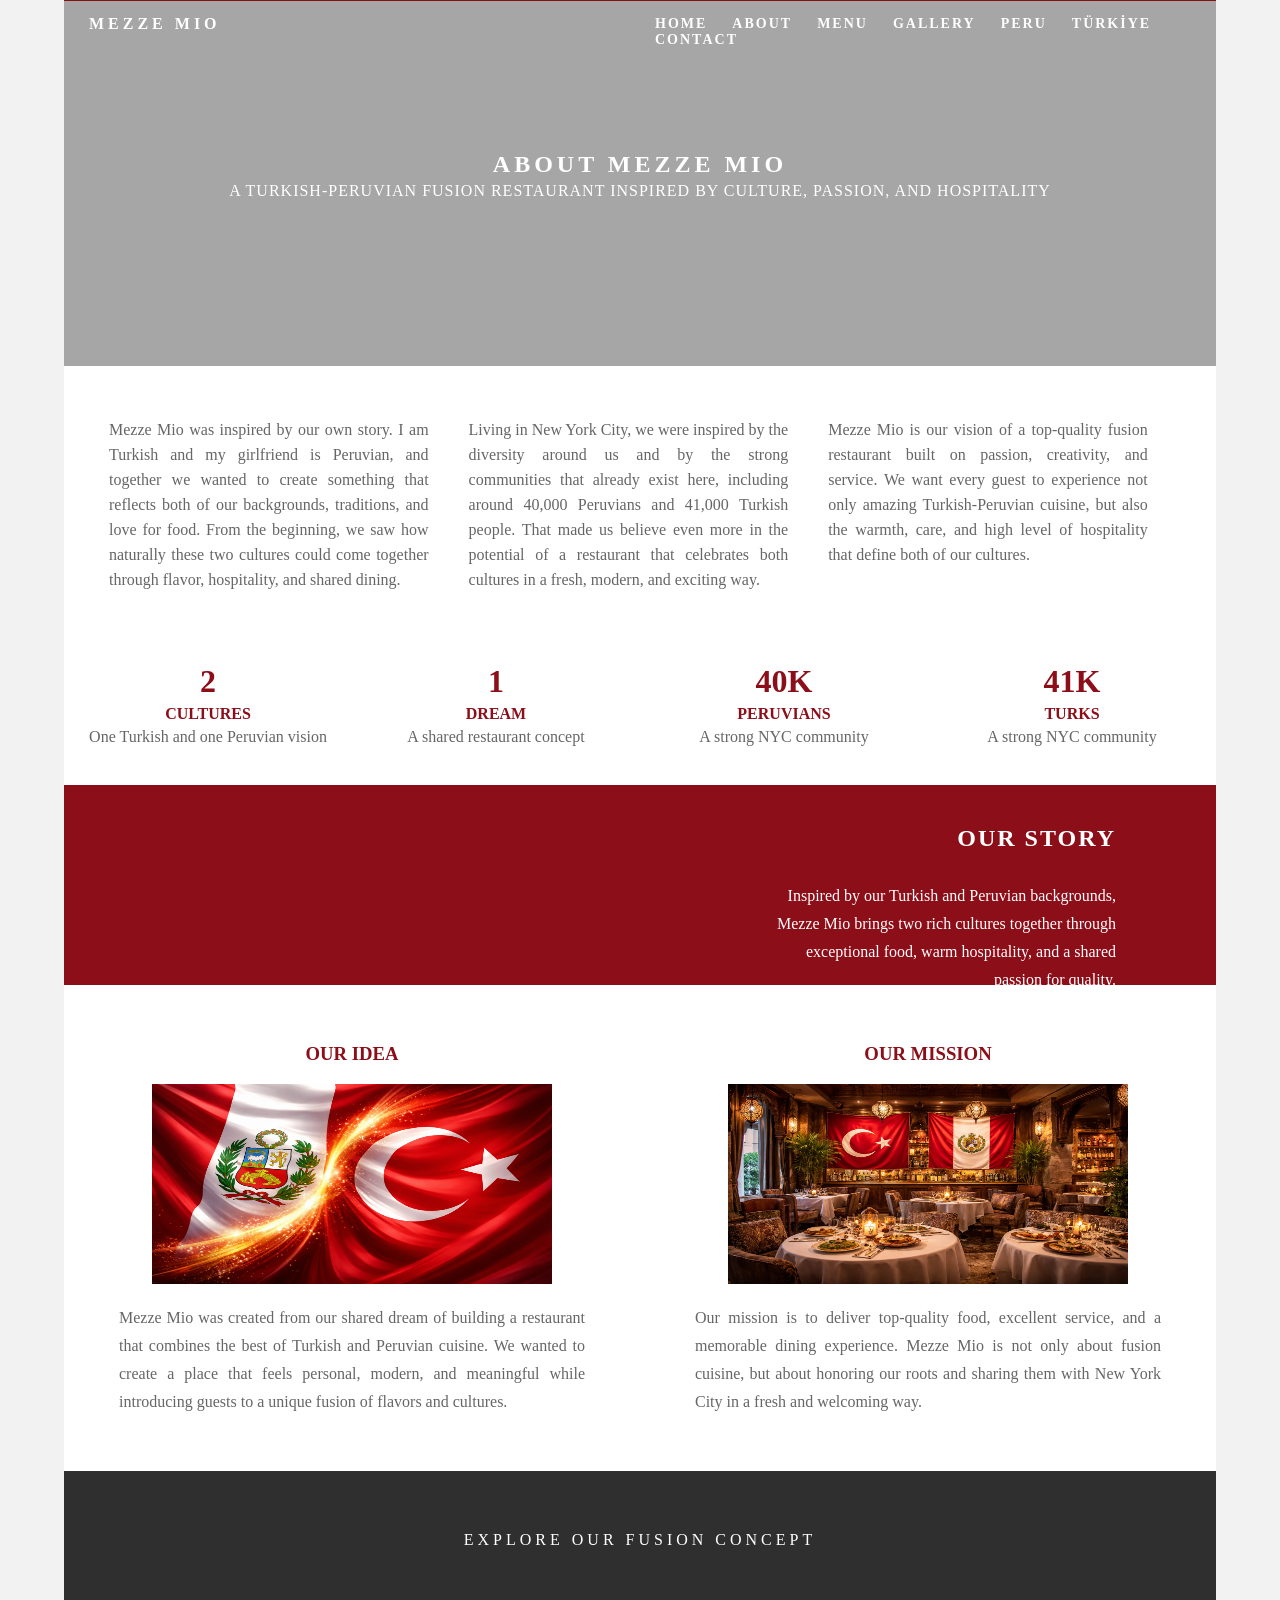
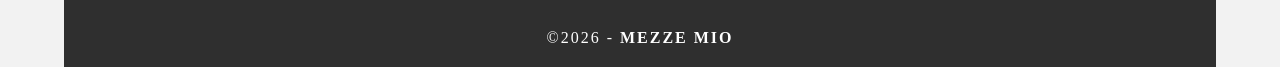
<file: about.html>
<!doctype html>
<html lang="en-US">
<head>
<meta charset="UTF-8">
<meta http-equiv="X-UA-Compatible" content="IE=edge">
<meta name="viewport" content="width=device-width, initial-scale=1">
<title>About | Mezze Mio</title>
<link href="css/singlePageTemplate.css" rel="stylesheet" type="text/css">
<!--The following script tag downloads a font from the Adobe Edge Web Fonts server for use within the web page. We recommend that you do not modify it.-->
<script>var __adobewebfontsappname__="dreamweaver"</script>
<script src="http://use.edgefonts.net/source-sans-pro:n2:default.js" type="text/javascript"></script>
<!-- HTML5 shim and Respond.js for IE8 support of HTML5 elements and media queries -->
<!-- WARNING: Respond.js doesn't work if you view the page via file:// -->
<!--[if lt IE 9]>
      <script src="https://oss.maxcdn.com/html5shiv/3.7.2/html5shiv.min.js"></script>
      <script src="https://oss.maxcdn.com/respond/1.4.2/respond.min.js"></script>
    <![endif]-->
</head>
<body>
<!-- Main Container -->
<div class="container"> 
  <!-- Navigation -->
  <header>
  <a href="index.html">
    <h4 class="logo">MEZZE MIO</h4>
  </a>
  <nav>
    <ul>
      <li><a href="index.html">HOME</a></li>
      <li><a href="about.html">ABOUT</a></li>
      <li><a href="menu.html">MENU</a></li>
      <li><a href="gallery.html">GALLERY</a></li>
      <li><a href="peru.html">PERU</a></li>
      <li><a href="turkiye.html">TÜRKİYE</a></li>
      <li><a href="contact.html">CONTACT</a></li>
    </ul>
  </nav>
</header>
  <!-- Hero Section -->
  <section class="hero" id="hero">
    <h2 class="hero_header">ABOUT <span class="light">MEZZE MIO</span></h2>
    <p class="tagline">A Turkish-Peruvian fusion restaurant inspired by culture, passion, and hospitality</p>
  </section>
  <!-- About Section -->
  <section class="about" id="about">
    <h2 class="hidden">About</h2>
    <p class="text_column">Mezze Mio was inspired by our own story. I am Turkish and my girlfriend is Peruvian, and together we wanted to create something that reflects both of our backgrounds, traditions, and love for food. From the beginning, we saw how naturally these two cultures could come together through flavor, hospitality, and shared dining. </p>
    <p class="text_column">Living in New York City, we were inspired by the diversity around us and by the strong communities that already exist here, including around 40,000 Peruvians and 41,000 Turkish people. That made us believe even more in the potential of a restaurant that celebrates both cultures in a fresh, modern, and exciting way. </p>
    <p class="text_column">Mezze Mio is our vision of a top-quality fusion restaurant built on passion, creativity, and service. We want every guest to experience not only amazing Turkish-Peruvian cuisine, but also the warmth, care, and high level of hospitality that define both of our cultures. </p>
  </section>
  <!-- Stats Gallery Section -->
  <div class="gallery">
    <div class="thumbnail">
      <h1 class="stats">2</h1>
      <h4>CULTURES</h4>
      <p>One Turkish and one Peruvian vision</p>
    </div>
    <div class="thumbnail">
      <h1 class="stats">1</h1>
      <h4>DREAM</h4>
      <p>A shared restaurant concept</p>
    </div>
    <div class="thumbnail">
      <h1 class="stats">40K</h1>
      <h4>PERUVIANS</h4>
      <p>A strong NYC community</p>
    </div>
    <div class="thumbnail">
      <h1 class="stats">41K</h1>
      <h4>TURKS</h4>
      <p>A strong NYC community</p>
    </div>
  </div>
  <!-- Parallax Section -->
  <section class="banner">
    <h2 class="parallax">OUR STORY</h2>
    <p class="parallax_description">Inspired by our Turkish and Peruvian backgrounds, Mezze Mio brings two rich cultures together through exceptional food, warm hospitality, and a shared passion for quality.</p>
  </section>
  <!-- More Info Section -->
  <footer>
    <article class="footer_column">
      <h3>OUR IDEA</h3>
      <img src="Images/flagcombo.png" alt="flag combo" width="400" height="200" class="cards"/>
      <p>Mezze Mio was created from our shared dream of building a restaurant that combines the best of Turkish and Peruvian cuisine. We wanted to create a place that feels personal, modern, and meaningful while introducing guests to a unique fusion of flavors and cultures.</p>
    </article>
    <article class="footer_column">
      <h3>OUR MISSION</h3>
      <img src="Images/restaurant_interior.png" alt="goal" width="400" height="200" class="cards"/>
      <p>Our mission is to deliver top-quality food, excellent service, and a memorable dining experience. Mezze Mio is not only about fusion cuisine, but about honoring our roots and sharing them with New York City in a fresh and welcoming way.</p>
    </article>
  </footer>
  <!-- Footer Section -->
  <section class="footer_banner" id="contact">
    <h2 class="hidden">Footer Banner Section </h2>
    <p class="hero_header">EXPLORE OUR FUSION CONCEPT</p>
  </section>
  <!-- Copyrights Section -->
  <div class="copyright">&copy;2026 - <strong>MEZZE MIO</strong></div>
</div>
<!-- Main Container Ends -->
</body>
</html>
</file>
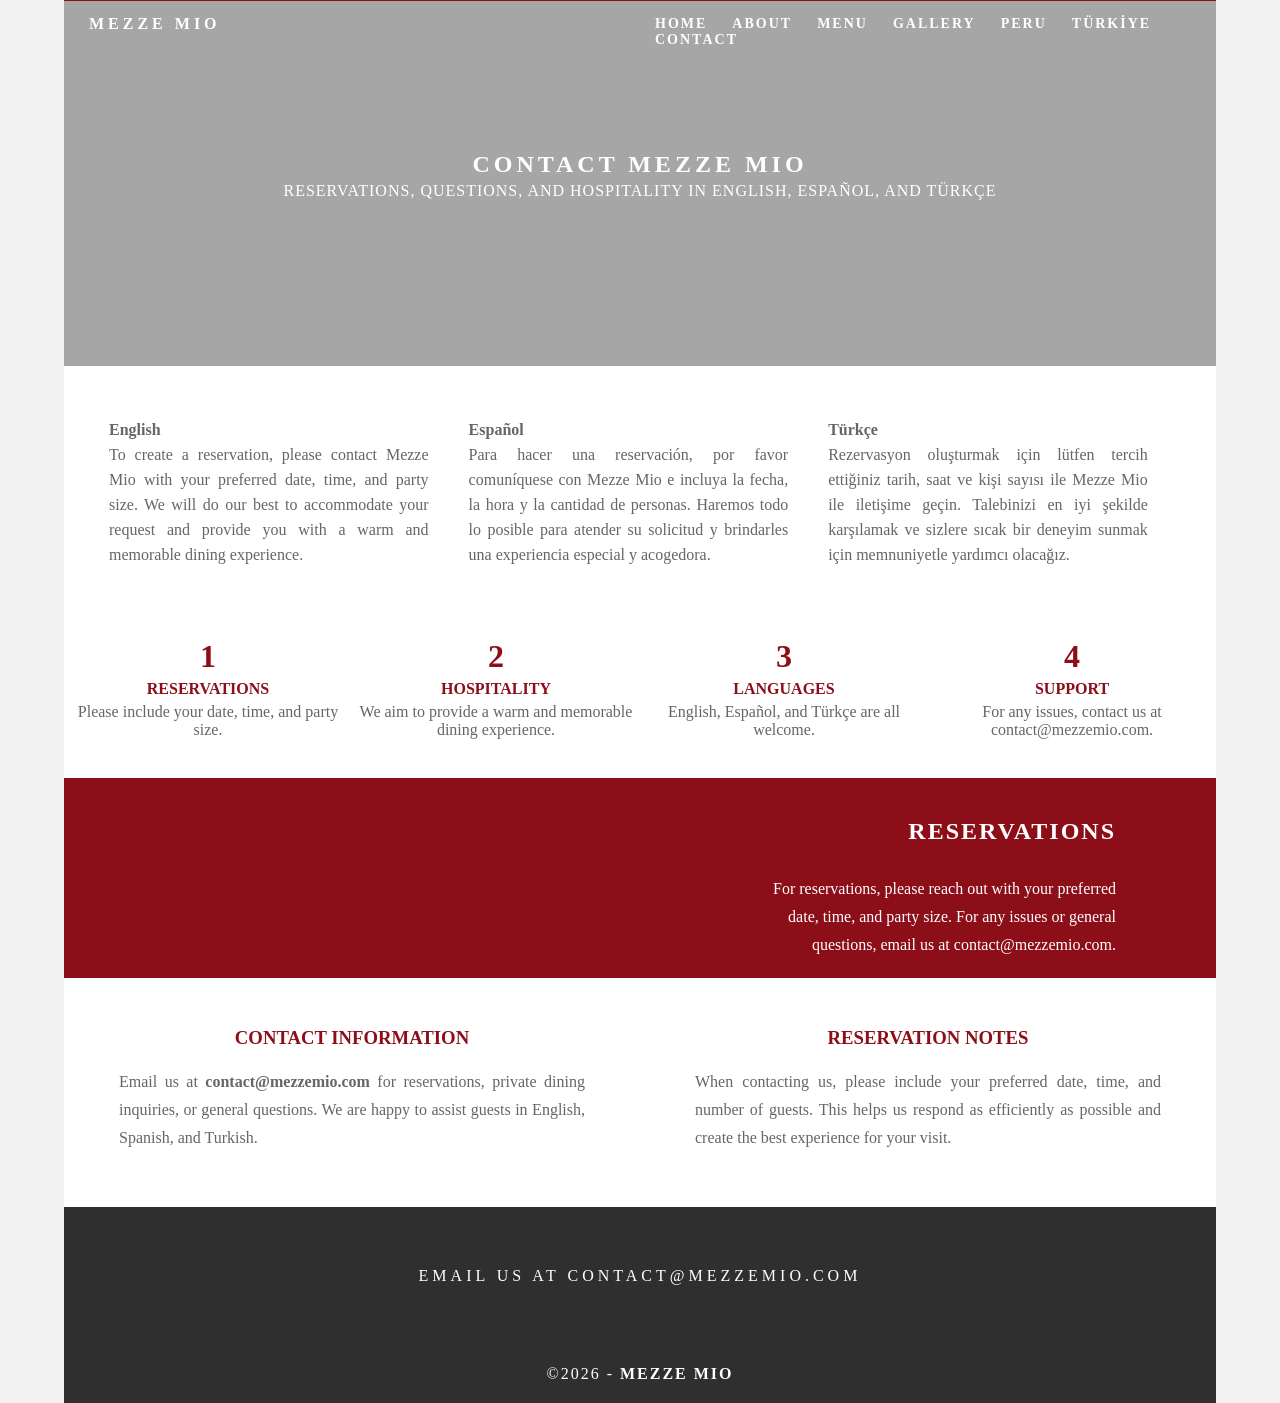
<file: contact.html>
<!doctype html>
<html lang="en-US">
<head>
<meta charset="UTF-8">
<meta http-equiv="X-UA-Compatible" content="IE=edge">
<meta name="viewport" content="width=device-width, initial-scale=1">
<title>Contact | Mezze Mio</title>
<link href="css/singlePageTemplate.css" rel="stylesheet" type="text/css">
<script>var __adobewebfontsappname__="dreamweaver"</script>
<script src="http://use.edgefonts.net/source-sans-pro:n2:default.js" type="text/javascript"></script>
<!--[if lt IE 9]>
      <script src="https://oss.maxcdn.com/html5shiv/3.7.2/html5shiv.min.js"></script>
      <script src="https://oss.maxcdn.com/respond/1.4.2/respond.min.js"></script>
    <![endif]-->
</head>
<body>

<div class="container"> 

  <!-- Navigation -->
  <header>
  <a href="index.html">
    <h4 class="logo">MEZZE MIO</h4>
  </a>
  <nav>
    <ul>
      <li><a href="index.html">HOME</a></li>
      <li><a href="about.html">ABOUT</a></li>
      <li><a href="menu.html">MENU</a></li>
      <li><a href="gallery.html">GALLERY</a></li>
      <li><a href="peru.html">PERU</a></li>
      <li><a href="turkiye.html">TÜRKİYE</a></li>
      <li><a href="contact.html">CONTACT</a></li>
    </ul>
  </nav>
</header>

  <!-- Hero Section -->
  <section class="hero" id="hero">
    <h2 class="hero_header">CONTACT <span class="light">MEZZE MIO</span></h2>
    <p class="tagline">Reservations, questions, and hospitality in English, Español, and Türkçe</p>
  </section>

  <!-- About Section -->
  <section class="about" id="about">
    <h2 class="hidden">About</h2>

    <p class="text_column"><strong>English</strong><br>
    To create a reservation, please contact Mezze Mio with your preferred date, time, and party size. We will do our best to accommodate your request and provide you with a warm and memorable dining experience.</p>

    <p class="text_column"><strong>Español</strong><br>
    Para hacer una reservación, por favor comuníquese con Mezze Mio e incluya la fecha, la hora y la cantidad de personas. Haremos todo lo posible para atender su solicitud y brindarles una experiencia especial y acogedora.</p>

    <p class="text_column"><strong>Türkçe</strong><br>
    Rezervasyon oluşturmak için lütfen tercih ettiğiniz tarih, saat ve kişi sayısı ile Mezze Mio ile iletişime geçin. Talebinizi en iyi şekilde karşılamak ve sizlere sıcak bir deneyim sunmak için memnuniyetle yardımcı olacağız.</p>

  </section>

  <!-- Stats Gallery Section -->
  <div class="gallery">
    <div class="thumbnail">
      <h1 class="stats">1</h1>
      <h4>RESERVATIONS</h4>
      <p>Please include your date, time, and party size.</p>
    </div>

    <div class="thumbnail">
      <h1 class="stats">2</h1>
      <h4>HOSPITALITY</h4>
      <p>We aim to provide a warm and memorable dining experience.</p>
    </div>

    <div class="thumbnail">
      <h1 class="stats">3</h1>
      <h4>LANGUAGES</h4>
      <p>English, Español, and Türkçe are all welcome.</p>
    </div>

    <div class="thumbnail">
      <h1 class="stats">4</h1>
      <h4>SUPPORT</h4>
      <p>For any issues, contact us at contact@mezzemio.com.</p>
    </div>
  </div>

  <!-- Parallax Section -->
  <section class="banner">
    <h2 class="parallax">RESERVATIONS</h2>
    <p class="parallax_description">For reservations, please reach out with your preferred date, time, and party size. For any issues or general questions, email us at contact@mezzemio.com.</p>
  </section>

  <!-- More Info Section -->
  <footer>
    <article class="footer_column">
      <h3>CONTACT INFORMATION</h3>
      <p>Email us at <strong>contact@mezzemio.com</strong> for reservations, private dining inquiries, or general questions. We are happy to assist guests in English, Spanish, and Turkish.</p>
    </article>

    <article class="footer_column">
      <h3>RESERVATION NOTES</h3>
      <p>When contacting us, please include your preferred date, time, and number of guests. This helps us respond as efficiently as possible and create the best experience for your visit.</p>
    </article>
  </footer>

  <!-- Footer Section -->
  <section class="footer_banner" id="contact">
    <h2 class="hidden">Footer Banner Section </h2>
    <p class="hero_header">EMAIL US AT CONTACT@MEZZEMIO.COM</p>
  </section>

  <!-- Copyrights Section -->
  <div class="copyright">&copy;2026 - <strong>MEZZE MIO</strong></div>

</div>

</body>
</html>
</file>
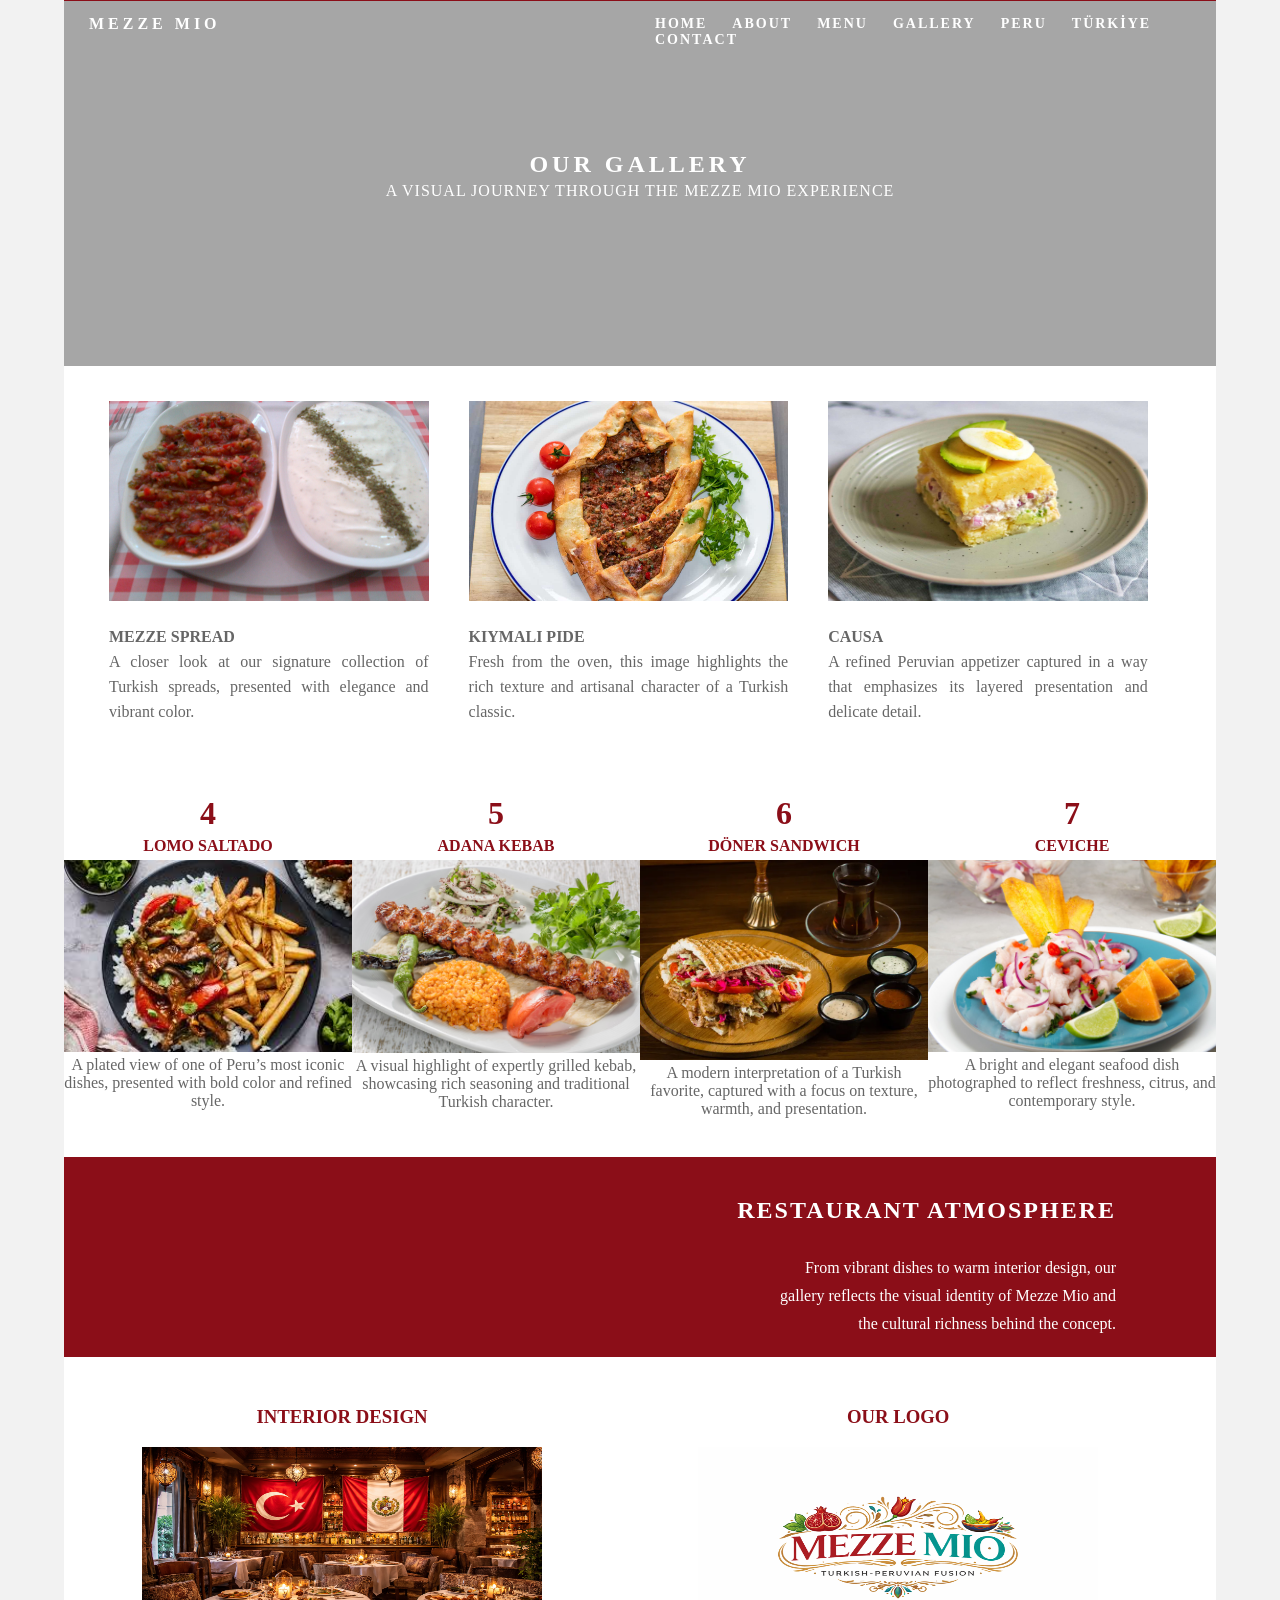
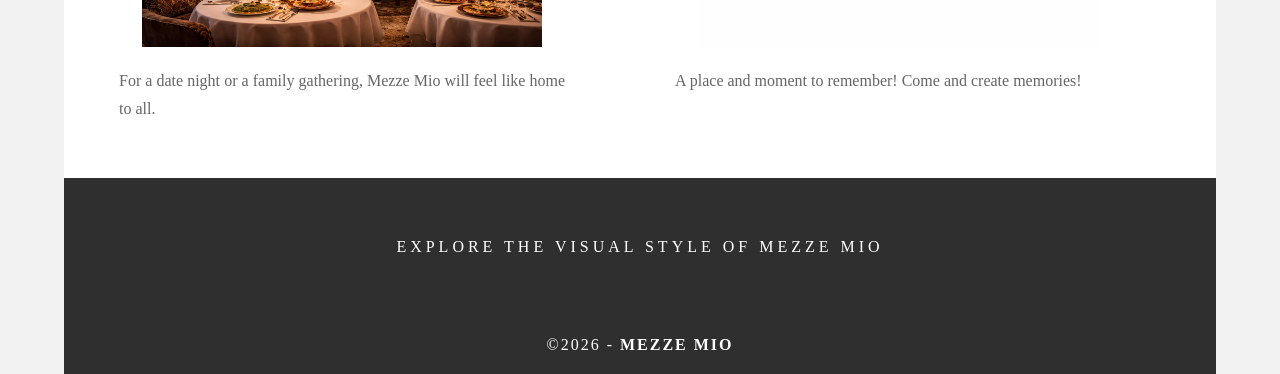
<file: Gallery.html>
<!doctype html>
<html lang="en-US">
<head>
<meta charset="UTF-8">
<meta http-equiv="X-UA-Compatible" content="IE=edge">
<meta name="viewport" content="width=device-width, initial-scale=1">
<title>Gallery | Mezze Mio</title>
<link href="css/singlePageTemplate.css" rel="stylesheet" type="text/css">
<script>var __adobewebfontsappname__="dreamweaver"</script>
<script src="http://use.edgefonts.net/source-sans-pro:n2:default.js" type="text/javascript"></script>
<!--[if lt IE 9]>
      <script src="https://oss.maxcdn.com/html5shiv/3.7.2/html5shiv.min.js"></script>
      <script src="https://oss.maxcdn.com/respond/1.4.2/respond.min.js"></script>
    <![endif]-->
</head>
<body>
<div class="container"> 
  <header>
  <a href="index.html">
    <h4 class="logo">MEZZE MIO</h4>
  </a>
  <nav>
    <ul>
      <li><a href="index.html">HOME</a></li>
      <li><a href="about.html">ABOUT</a></li>
      <li><a href="menu.html">MENU</a></li>
      <li><a href="gallery.html">GALLERY</a></li>
      <li><a href="peru.html">PERU</a></li>
      <li><a href="turkiye.html">TÜRKİYE</a></li>
      <li><a href="contact.html">CONTACT</a></li>
    </ul>
  </nav>
</header>

  <section class="hero" id="hero">
    <h2 class="hero_header">OUR <span class="light">GALLERY</span></h2>
    <p class="tagline">A visual journey through the Mezze Mio experience</p>
  </section>

  <section class="about" id="about">
  <h2 class="hidden">About</h2>

  <div class="text_column">
    <img src="Images/Ezme_and_Haydari.jpg" alt="Mezze Spread" width="400" height="200" class="cards"/>
    <p><strong>MEZZE SPREAD</strong><br>A closer look at our signature collection of Turkish spreads, presented with elegance and vibrant color.</p>
  </div>

  <div class="text_column">
    <img src="Images/kiymalipide.jpg" alt="Kiymali Pide" width="400" height="200" class="cards"/>
    <p><strong>KIYMALI PIDE</strong><br>Fresh from the oven, this image highlights the rich texture and artisanal character of a Turkish classic.</p>
  </div>

  <div class="text_column">
    <img src="Images/causa.jpg" alt="Causa" width="400" height="200" class="cards"/>
    <p><strong>CAUSA</strong><br>A refined Peruvian appetizer captured in a way that emphasizes its layered presentation and delicate detail.</p>
  </div>
</section>

  <div class="gallery">
    <div class="thumbnail">
      <h1 class="stats">4</h1>
      <h4>LOMO SALTADO</h4>
		<img src="Images/lomo.jpg" alt="" width="400" height="200" class="cards"/>
      <p>A plated view of one of Peru’s most iconic dishes, presented with bold color and refined style.</p>
    </div>
    <div class="thumbnail">
      <h1 class="stats">5</h1>
      <h4>ADANA KEBAB</h4>
		<img src="Images/adana.jpg" alt="lomo" width="400" height="200" class="cards"/>
      <p>A visual highlight of expertly grilled kebab, showcasing rich seasoning and traditional Turkish character.</p>
    </div>
    <div class="thumbnail">
      <h1 class="stats">6</h1>
      <h4>DÖNER SANDWICH</h4>
		<img src="Images/doner.jpg" alt="doner" width="400" height="200" class="cards"/>
      <p>A modern interpretation of a Turkish favorite, captured with a focus on texture, warmth, and presentation.</p>
    </div>
    <div class="thumbnail">
      <h1 class="stats">7</h1>
      <h4>CEVICHE</h4>
		<img src="Images/ceviche.jpg" alt="ceviche" width="400" height="200" class="cards"/>
      <p>A bright and elegant seafood dish photographed to reflect freshness, citrus, and contemporary style.</p>
    </div>
  </div>

  <section class="banner">
    <h2 class="parallax">RESTAURANT ATMOSPHERE</h2>
    <p class="parallax_description">From vibrant dishes to warm interior design, our gallery reflects the visual identity of Mezze Mio and the cultural richness behind the concept.</p>
  </section>

  <footer>
    <article class="footer_column">
      <h3>INTERIOR DESIGN</h3>
      <img src="Images/restaurant_interior.png" alt="interior" width="400" height="200" class="cards"/>
      <p>For a date night or a family gathering, Mezze Mio will feel like home to all.</p>
    </article>
    <article class="footer_column">
      <h3>OUR LOGO</h3>
      <img src="Images/logo.png" alt="logo" width="400" height="200" class="cards"/>
      <p>A place and moment to remember! Come and create memories!</p>
    </article>
  </footer>

  <section class="footer_banner" id="contact">
    <h2 class="hidden">Footer Banner Section </h2>
    <p class="hero_header">EXPLORE THE VISUAL STYLE OF MEZZE MIO</p>
  </section>

  <div class="copyright">&copy;2026 - <strong>MEZZE MIO</strong></div>
</div>
</body>
</html>
</file>
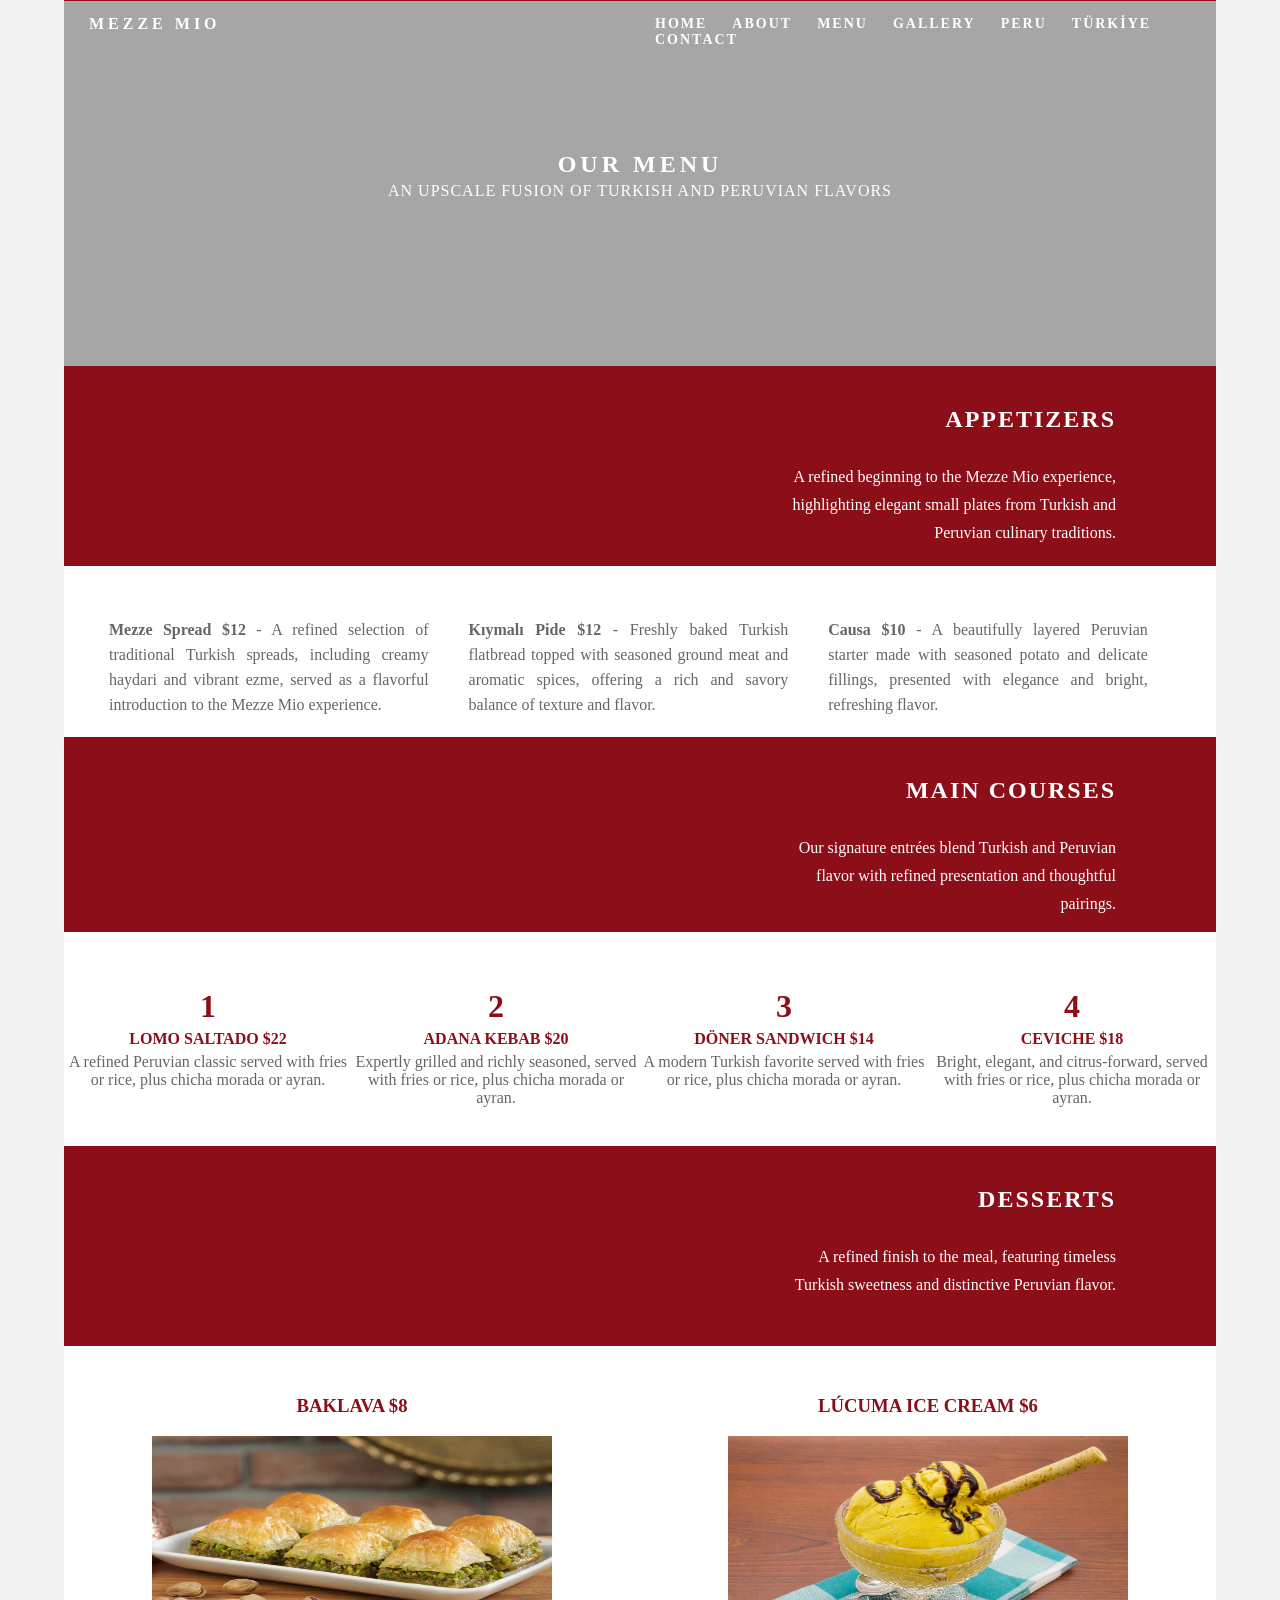
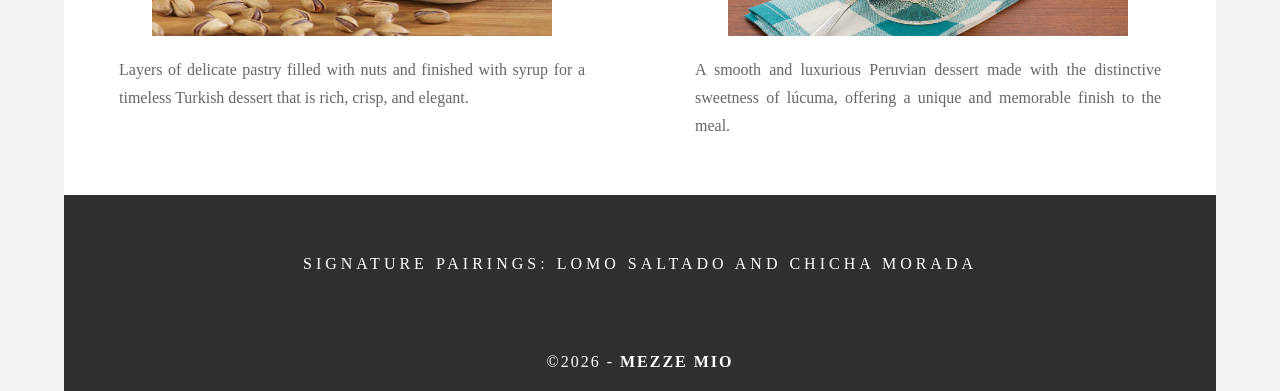
<file: menu.html>
<!doctype html>
<html lang="en-US">
<head>
<meta charset="UTF-8">
<meta http-equiv="X-UA-Compatible" content="IE=edge">
<meta name="viewport" content="width=device-width, initial-scale=1">
<title>MENU | MEZZE MIO</title>
<link href="css/singlePageTemplate.css" rel="stylesheet" type="text/css">
<!--The following script tag downloads a font from the Adobe Edge Web Fonts server for use within the web page. We recommend that you do not modify it.-->
<script>var __adobewebfontsappname__="dreamweaver"</script>
<script src="http://use.edgefonts.net/source-sans-pro:n2:default.js" type="text/javascript"></script>
<!-- HTML5 shim and Respond.js for IE8 support of HTML5 elements and media queries -->
<!-- WARNING: Respond.js doesn't work if you view the page via file:// -->
<!--[if lt IE 9]>
      <script src="https://oss.maxcdn.com/html5shiv/3.7.2/html5shiv.min.js"></script>
      <script src="https://oss.maxcdn.com/respond/1.4.2/respond.min.js"></script>
    <![endif]-->
</head>
<body>
<!-- Main Container -->
<div class="container"> 
  <!-- Navigation -->
  <header>
  <a href="index.html">
    <h4 class="logo">MEZZE MIO</h4>
  </a>
  <nav>
    <ul>
      <li><a href="index.html">HOME</a></li>
      <li><a href="about.html">ABOUT</a></li>
      <li><a href="menu.html">MENU</a></li>
      <li><a href="gallery.html">GALLERY</a></li>
      <li><a href="peru.html">PERU</a></li>
      <li><a href="turkiye.html">TÜRKİYE</a></li>
      <li><a href="contact.html">CONTACT</a></li>
    </ul>
  </nav>
</header>

  <!-- Hero Section -->
  <section class="hero" id="hero">
    <h2 class="hero_header">OUR <span class="light">MENU</span></h2>
    <p class="tagline">An upscale fusion of Turkish and Peruvian flavors</p>
  </section>

  <!-- Appetizers Banner -->
  <section class="banner">
    <h2 class="parallax">APPETIZERS</h2>
    <p class="parallax_description">A refined beginning to the Mezze Mio experience, highlighting elegant small plates from Turkish and Peruvian culinary traditions.</p>
  </section>

  <!-- Appetizers Section -->
  <section class="about" id="about">
    <h2 class="hidden">About</h2>
    <p class="text_column"><strong>Mezze Spread $12</strong> - A refined selection of traditional Turkish spreads, including creamy haydari and vibrant ezme, served as a flavorful introduction to the Mezze Mio experience.</p>

<p class="text_column"><strong>Kıymalı Pide $12</strong> - Freshly baked Turkish flatbread topped with seasoned ground meat and aromatic spices, offering a rich and savory balance of texture and flavor.</p>

<p class="text_column"><strong>Causa $10</strong> - A beautifully layered Peruvian starter made with seasoned potato and delicate fillings, presented with elegance and bright, refreshing flavor.</p>
  </section>

  <!-- Main Courses Banner -->
  <section class="banner">
    <h2 class="parallax">MAIN COURSES</h2>
    <p class="parallax_description">Our signature entrées blend Turkish and Peruvian flavor with refined presentation and thoughtful pairings.</p>
  </section>

  <!-- Main Courses Section -->
  <div class="gallery">
    <div class="thumbnail">
      <h1 class="stats">1</h1>
      <h4>LOMO SALTADO $22</h4>
      <p>A refined Peruvian classic served with fries or rice, plus chicha morada or ayran.</p>
    </div>
    <div class="thumbnail">
      <h1 class="stats">2</h1>
      <h4>ADANA KEBAB $20</h4>
      <p>Expertly grilled and richly seasoned, served with fries or rice, plus chicha morada or ayran.</p>
    </div>
    <div class="thumbnail">
      <h1 class="stats">3</h1>
      <h4>DÖNER SANDWICH $14</h4>
      <p>A modern Turkish favorite served with fries or rice, plus chicha morada or ayran.</p>
    </div>
    <div class="thumbnail">
      <h1 class="stats">4</h1>
      <h4>CEVICHE $18</h4>
      <p>Bright, elegant, and citrus-forward, served with fries or rice, plus chicha morada or ayran.</p>
    </div>
  </div>

  <!-- Desserts Banner -->
  <section class="banner">
    <h2 class="parallax">DESSERTS</h2>
    <p class="parallax_description">A refined finish to the meal, featuring timeless Turkish sweetness and distinctive Peruvian flavor.</p>
  </section>

  <!-- Desserts Section -->
  <footer>
    <article class="footer_column">
      <h3>BAKLAVA $8</h3>
      <img src="Images/Baklava.png" alt="baklava" width="400" height="200" class="cards"/>
      <p>Layers of delicate pastry filled with nuts and finished with syrup for a timeless Turkish dessert that is rich, crisp, and elegant.</p>
    </article>
    <article class="footer_column">
      <h3>LÚCUMA ICE CREAM $6</h3>
      <img src="Images/lucuma.jpg" alt="lucuma" width="400" height="200" class="cards"/>
      <p>A smooth and luxurious Peruvian dessert made with the distinctive sweetness of lúcuma, offering a unique and memorable finish to the meal.</p>
    </article>
  </footer>

  <!-- Footer Section -->
  <section class="footer_banner" id="contact">
    <h2 class="hidden">Footer Banner Section</h2>
    <p class="hero_header">SIGNATURE PAIRINGS: LOMO SALTADO AND CHICHA MORADA</p>
  </section>

  <!-- Copyrights Section -->
  <div class="copyright">&copy;2026 - <strong>MEZZE MIO</strong></div>
</div>
<!-- Main Container Ends -->
</body>
</html>
</file>
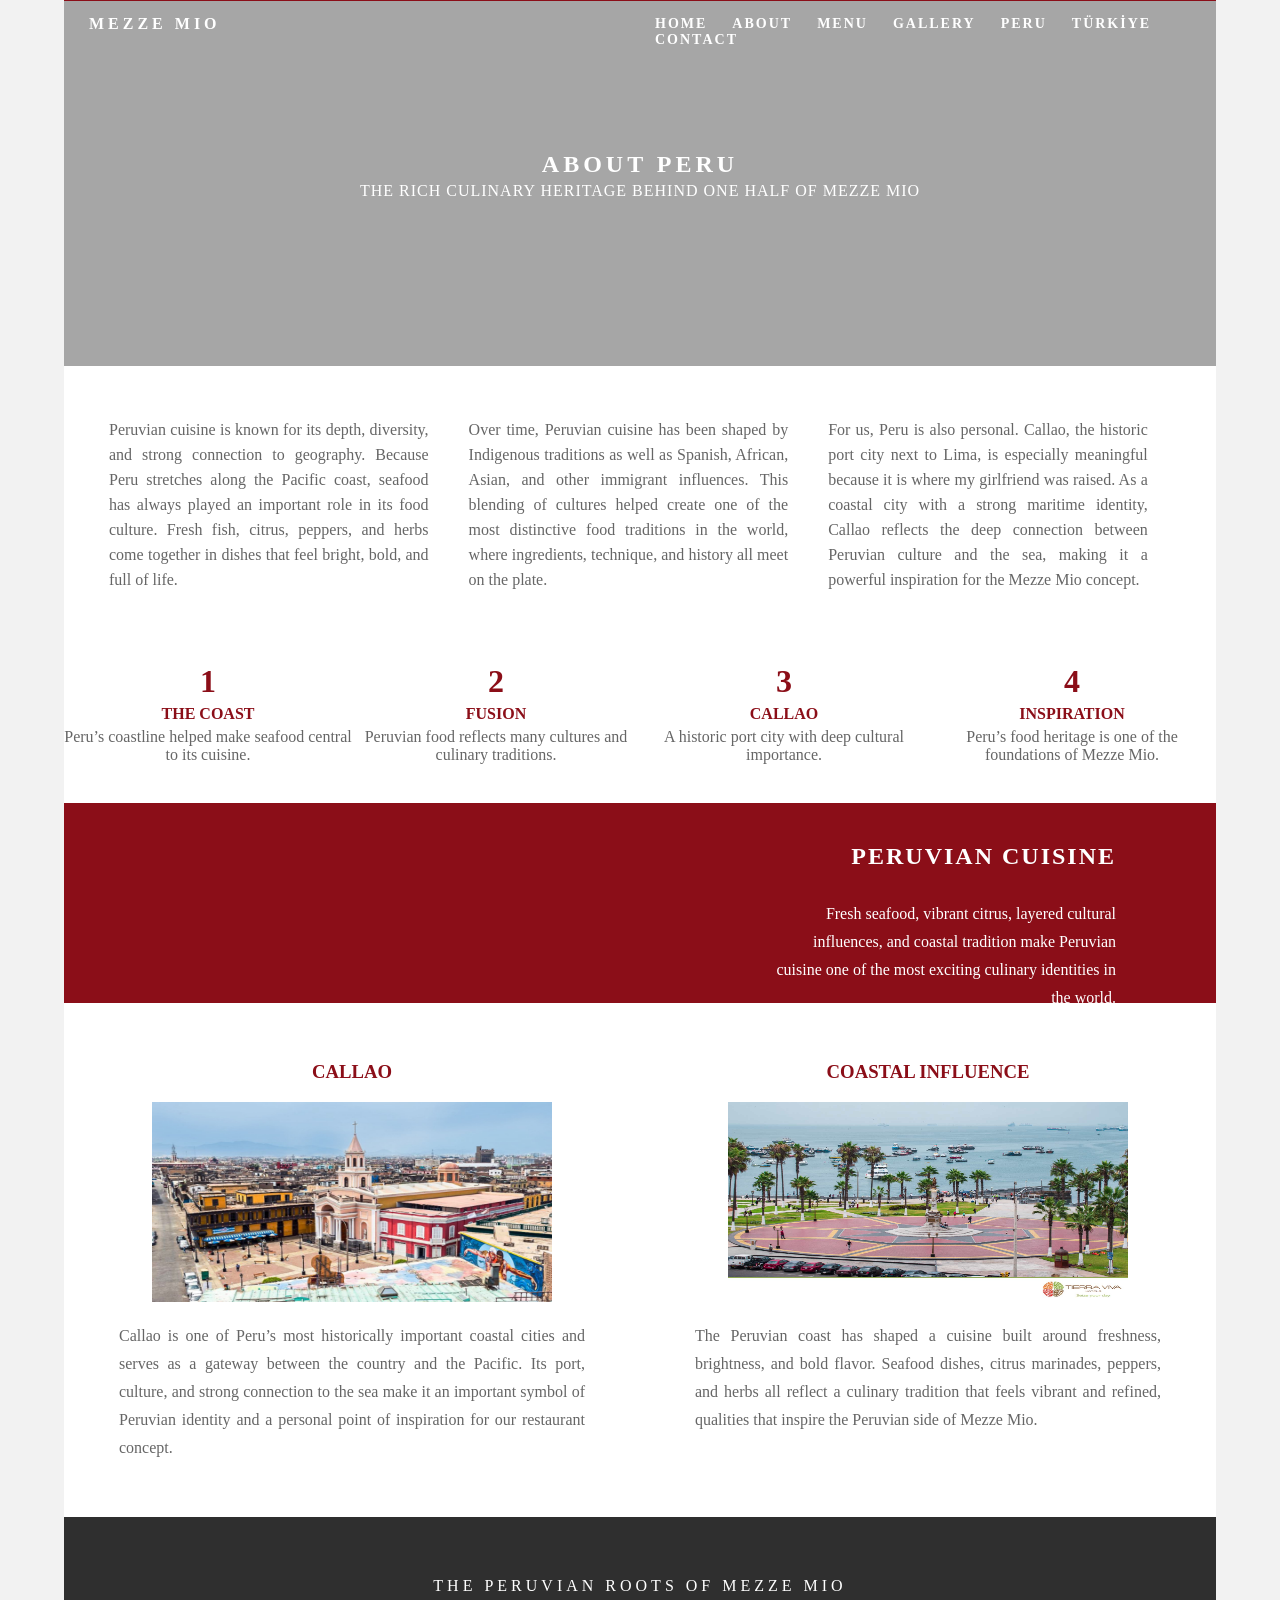
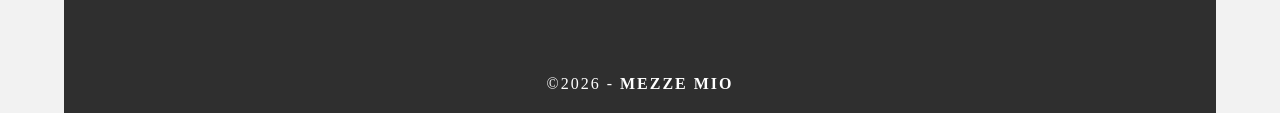
<file: Peru.html>
<!doctype html>
<html lang="en-US">
<head>
<meta charset="UTF-8">
<meta http-equiv="X-UA-Compatible" content="IE=edge">
<meta name="viewport" content="width=device-width, initial-scale=1">
<title>Peru | Mezze Mio</title>
<link href="css/singlePageTemplate.css" rel="stylesheet" type="text/css">
<!--The following script tag downloads a font from the Adobe Edge Web Fonts server for use within the web page. We recommend that you do not modify it.-->
<script>var __adobewebfontsappname__="dreamweaver"</script>
<script src="http://use.edgefonts.net/source-sans-pro:n2:default.js" type="text/javascript"></script>
<!-- HTML5 shim and Respond.js for IE8 support of HTML5 elements and media queries -->
<!-- WARNING: Respond.js doesn't work if you view the page via file:// -->
<!--[if lt IE 9]>
      <script src="https://oss.maxcdn.com/html5shiv/3.7.2/html5shiv.min.js"></script>
      <script src="https://oss.maxcdn.com/respond/1.4.2/respond.min.js"></script>
    <![endif]-->
</head>
<body>
<!-- Main Container -->
<div class="container"> 
  <!-- Navigation -->
  <header>
  <a href="index.html">
    <h4 class="logo">MEZZE MIO</h4>
  </a>
  <nav>
    <ul>
      <li><a href="index.html">HOME</a></li>
      <li><a href="about.html">ABOUT</a></li>
      <li><a href="menu.html">MENU</a></li>
      <li><a href="gallery.html">GALLERY</a></li>
      <li><a href="peru.html">PERU</a></li>
      <li><a href="turkiye.html">TÜRKİYE</a></li>
      <li><a href="contact.html">CONTACT</a></li>
    </ul>
  </nav>
</header>
  <!-- Hero Section -->
  <section class="hero" id="hero">
    <h2 class="hero_header">ABOUT <span class="light">PERU</span></h2>
    <p class="tagline">The rich culinary heritage behind one half of Mezze Mio</p>
  </section>
  <!-- About Section -->
  <section class="about" id="about">
    <h2 class="hidden">About</h2>
    <p class="text_column">Peruvian cuisine is known for its depth, diversity, and strong connection to geography. Because Peru stretches along the Pacific coast, seafood has always played an important role in its food culture. Fresh fish, citrus, peppers, and herbs come together in dishes that feel bright, bold, and full of life.</p>
    <p class="text_column">Over time, Peruvian cuisine has been shaped by Indigenous traditions as well as Spanish, African, Asian, and other immigrant influences. This blending of cultures helped create one of the most distinctive food traditions in the world, where ingredients, technique, and history all meet on the plate.</p>
    <p class="text_column">For us, Peru is also personal. Callao, the historic port city next to Lima, is especially meaningful because it is where my girlfriend was raised. As a coastal city with a strong maritime identity, Callao reflects the deep connection between Peruvian culture and the sea, making it a powerful inspiration for the Mezze Mio concept.</p>
  </section>
  <!-- Stats Gallery Section -->
  <div class="gallery">
    <div class="thumbnail">
      <h1 class="stats">1</h1>
      <h4>THE COAST</h4>
      <p>Peru’s coastline helped make seafood central to its cuisine.</p>
    </div>
    <div class="thumbnail">
      <h1 class="stats">2</h1>
      <h4>FUSION</h4>
      <p>Peruvian food reflects many cultures and culinary traditions.</p>
    </div>
    <div class="thumbnail">
      <h1 class="stats">3</h1>
      <h4>CALLAO</h4>
      <p>A historic port city with deep cultural importance.</p>
    </div>
    <div class="thumbnail">
      <h1 class="stats">4</h1>
      <h4>INSPIRATION</h4>
      <p>Peru’s food heritage is one of the foundations of Mezze Mio.</p>
    </div>
  </div>
  <!-- Parallax Section -->
  <section class="banner">
    <h2 class="parallax">PERUVIAN CUISINE</h2>
    <p class="parallax_description">Fresh seafood, vibrant citrus, layered cultural influences, and coastal tradition make Peruvian cuisine one of the most exciting culinary identities in the world.</p>
  </section>
  <!-- More Info Section -->
  <footer>
    <article class="footer_column">
      <h3>CALLAO</h3>
      <img src="Images/callao.png" alt="Callao" width="400" height="200" class="cards"/>
      <p>Callao is one of Peru’s most historically important coastal cities and serves as a gateway between the country and the Pacific. Its port, culture, and strong connection to the sea make it an important symbol of Peruvian identity and a personal point of inspiration for our restaurant concept.</p>
    </article>
    <article class="footer_column">
      <h3>COASTAL INFLUENCE</h3>
      <img src="Images/coast.png" alt="Peruvian coast" width="400" height="200" class="cards"/>
      <p>The Peruvian coast has shaped a cuisine built around freshness, brightness, and bold flavor. Seafood dishes, citrus marinades, peppers, and herbs all reflect a culinary tradition that feels vibrant and refined, qualities that inspire the Peruvian side of Mezze Mio.</p>
    </article>
  </footer>
  <!-- Footer Section -->
  <section class="footer_banner" id="contact">
    <h2 class="hidden">Footer Banner Section </h2>
    <p class="hero_header">THE PERUVIAN ROOTS OF MEZZE MIO</p>
  </section>
  <!-- Copyrights Section -->
  <div class="copyright">&copy;2026 - <strong>MEZZE MIO</strong></div>
</div>
<!-- Main Container Ends -->
</body>
</html>
</file>
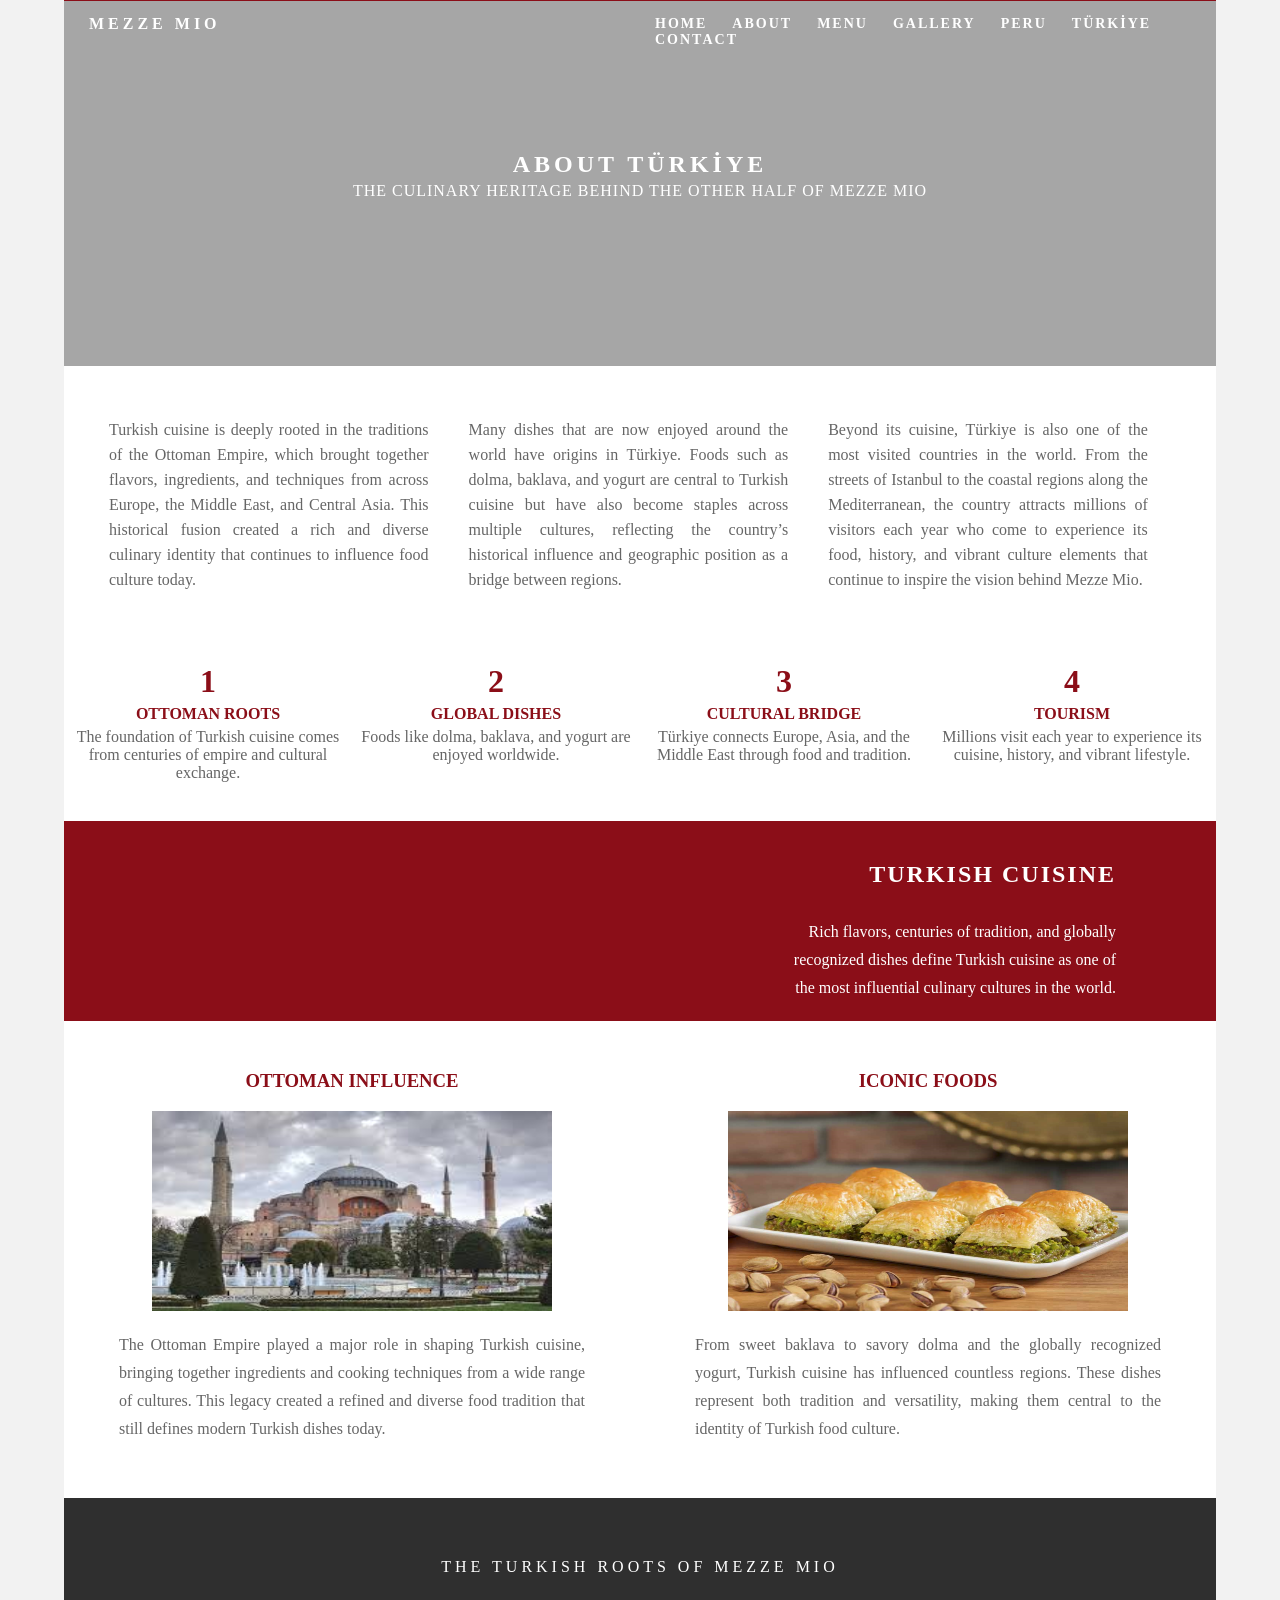
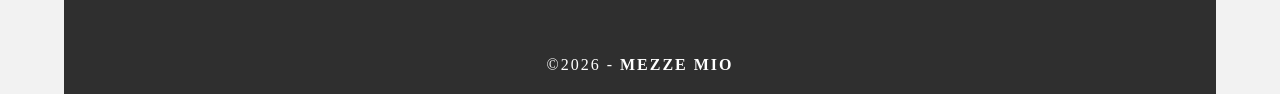
<file: turkiye.html>
<!doctype html>
<html lang="en-US">
<head>
<meta charset="UTF-8">
<meta http-equiv="X-UA-Compatible" content="IE=edge">
<meta name="viewport" content="width=device-width, initial-scale=1">
<title>Türkiye | Mezze Mio</title>
<link href="css/singlePageTemplate.css" rel="stylesheet" type="text/css">
<script>var __adobewebfontsappname__="dreamweaver"</script>
<script src="http://use.edgefonts.net/source-sans-pro:n2:default.js" type="text/javascript"></script>
<!--[if lt IE 9]>
      <script src="https://oss.maxcdn.com/html5shiv/3.7.2/html5shiv.min.js"></script>
      <script src="https://oss.maxcdn.com/respond/1.4.2/respond.min.js"></script>
    <![endif]-->
</head>
<body>

<div class="container"> 

  <!-- Navigation -->
  <header>
  <a href="index.html">
    <h4 class="logo">MEZZE MIO</h4>
  </a>
  <nav>
    <ul>
      <li><a href="index.html">HOME</a></li>
      <li><a href="about.html">ABOUT</a></li>
      <li><a href="menu.html">MENU</a></li>
      <li><a href="gallery.html">GALLERY</a></li>
      <li><a href="peru.html">PERU</a></li>
      <li><a href="turkiye.html">TÜRKİYE</a></li>
      <li><a href="contact.html">CONTACT</a></li>
    </ul>
  </nav>
</header>

  <!-- Hero Section -->
  <section class="hero" id="hero">
    <h2 class="hero_header">ABOUT <span class="light">TÜRKİYE</span></h2>
    <p class="tagline">The culinary heritage behind the other half of Mezze Mio</p>
  </section>

  <!-- About Section -->
  <section class="about" id="about">
    <h2 class="hidden">About</h2>

    <p class="text_column">Turkish cuisine is deeply rooted in the traditions of the Ottoman Empire, which brought together flavors, ingredients, and techniques from across Europe, the Middle East, and Central Asia. This historical fusion created a rich and diverse culinary identity that continues to influence food culture today.</p>

    <p class="text_column">Many dishes that are now enjoyed around the world have origins in Türkiye. Foods such as dolma, baklava, and yogurt are central to Turkish cuisine but have also become staples across multiple cultures, reflecting the country’s historical influence and geographic position as a bridge between regions.</p>

    <p class="text_column">Beyond its cuisine, Türkiye is also one of the most visited countries in the world. From the streets of Istanbul to the coastal regions along the Mediterranean, the country attracts millions of visitors each year who come to experience its food, history, and vibrant culture elements that continue to inspire the vision behind Mezze Mio.</p>

  </section>

  <!-- Stats Gallery Section -->
  <div class="gallery">
    <div class="thumbnail">
      <h1 class="stats">1</h1>
      <h4>OTTOMAN ROOTS</h4>
      <p>The foundation of Turkish cuisine comes from centuries of empire and cultural exchange.</p>
    </div>

    <div class="thumbnail">
      <h1 class="stats">2</h1>
      <h4>GLOBAL DISHES</h4>
      <p>Foods like dolma, baklava, and yogurt are enjoyed worldwide.</p>
    </div>

    <div class="thumbnail">
      <h1 class="stats">3</h1>
      <h4>CULTURAL BRIDGE</h4>
      <p>Türkiye connects Europe, Asia, and the Middle East through food and tradition.</p>
    </div>

    <div class="thumbnail">
      <h1 class="stats">4</h1>
      <h4>TOURISM</h4>
      <p>Millions visit each year to experience its cuisine, history, and vibrant lifestyle.</p>
    </div>
  </div>

  <!-- Parallax Section -->
  <section class="banner">
    <h2 class="parallax">TURKISH CUISINE</h2>
    <p class="parallax_description">Rich flavors, centuries of tradition, and globally recognized dishes define Turkish cuisine as one of the most influential culinary cultures in the world.</p>
  </section>

  <!-- More Info Section -->
  <footer>
    <article class="footer_column">
      <h3>OTTOMAN INFLUENCE</h3>
      <img src="Images/ayasofya.png" alt="Ottoman" width="400" height="200" class="cards"/>
      <p>The Ottoman Empire played a major role in shaping Turkish cuisine, bringing together ingredients and cooking techniques from a wide range of cultures. This legacy created a refined and diverse food tradition that still defines modern Turkish dishes today.</p>
    </article>

    <article class="footer_column">
      <h3>ICONIC FOODS</h3>
      <img src="Images/Baklava.png" alt="Turkish food" width="400" height="200" class="cards"/>
      <p>From sweet baklava to savory dolma and the globally recognized yogurt, Turkish cuisine has influenced countless regions. These dishes represent both tradition and versatility, making them central to the identity of Turkish food culture.</p>
    </article>
  </footer>

  <!-- Footer Section -->
  <section class="footer_banner" id="contact">
    <h2 class="hidden">Footer Banner Section </h2>
    <p class="hero_header">THE TURKISH ROOTS OF MEZZE MIO</p>
  </section>

  <!-- Copyrights Section -->
  <div class="copyright">&copy;2026 - <strong>MEZZE MIO</strong></div>

</div>

</body>
</html>
</file>
<file: css/singlePageTemplate.css>
@charset "UTF-8";
/* Body */
body {
	font-family: source-sans-pro;
	background-color: #f2f2f2;
	margin-top: 0px;
	margin-right: 0px;
	margin-bottom: 0px;
	margin-left: 0px;
	font-style: normal;
	font-weight: 200;
}
/* Container */
.container {
	width: 90%;
	margin-left: auto;
	margin-right: auto;
	background-color: #FFFFFF;
}
/* Navigation */
header {
	width: 100%;
	height: 5%;
	background-color: #C1121F;
	border-bottom: 1px solid #8B0E18;
}
.logo {
	color: #fff;
	font-weight: bold;
	text-align: left;
	width: 18%;
	float: left;
	margin-top: 15px;
	margin-left: 25px;
	letter-spacing: 4px;
}
nav {
	float: right;
	width: 50%;
	text-align: right;
	margin-right: 25px;
}
header nav ul {
	list-style: none;
	float: right;
}
nav ul li {
	float: left;
	color: #FFFFFF;
	font-size: 14px;
	text-align: left;
	margin-right: 25px;
	letter-spacing: 2px;
	font-weight: bold;
	transition: all 0.3s linear;
}
ul li a {
	color: #FFFFFF;
	text-decoration: none;
}
ul li:hover a {
	color: #F2D0D3;
}
.hero_header {
	color: #FFFFFF;
	text-align: center;
	margin-top: 0px;
	margin-right: 0px;
	margin-bottom: 0px;
	margin-left: 0px;
	letter-spacing: 4px;
}
/* Hero Section */
.hero {
	background-color: #A6A6A6;
	padding-top: 150px;
	padding-bottom: 150px;
}
.light {
	font-weight: bold;
	color: #FFFFFF;
}
.tagline {
	text-align: center;
	color: #FFFFFF;
	margin-top: 4px;
	font-weight: lighter;
	text-transform: uppercase;
	letter-spacing: 1px;
}
/* About Section */
.text_column {
	width: 29%;
	text-align: justify;
	font-weight: lighter;
	line-height: 25px;
	float: left;
	padding-left: 20px;
	padding-right: 20px;
	color: #666666;
}
.about {
	padding-left: 25px;
	padding-right: 25px;
	padding-top: 35px;
	display: inline-block;
	background-color: #FFFFFF;
	margin-top: 0px;
}
/* Stats Gallery */
.stats {
	color: #8B0E18;
	margin-bottom: 5px;
}
.gallery {
	clear: both;
	display: inline-block;
	width: 100%;
	background-color: #FFFFFF;
	/* [disabled]min-width: 400px;
*/
	padding-bottom: 35px;
	padding-top: 0px;
	margin-top: -5px;
	margin-bottom: 0px;
}
.thumbnail {
	width: 25%;
	text-align: center;
	float: left;
	margin-top: 35px;
}
.gallery .thumbnail h4 {
	margin-top: 5px;
	margin-right: 5px;
	margin-bottom: 5px;
	margin-left: 5px;
	color: #8B0E18;
}
.gallery .thumbnail p {
	margin-top: 0px;
	margin-right: 0px;
	margin-bottom: 0px;
	margin-left: 0px;
	color: #666666;
}
/* Parallax Section */
.banner {
	background-color: #8B0E18;
	background-image: none;
	height: 200px;
	background-attachment: fixed;
	background-size: cover;
	background-repeat: no-repeat;
}
.parallax {
	color: #FFFFFF;
	text-align: right;
	padding-right: 100px;
	padding-top: 40px;
	letter-spacing: 2px;
	margin-top: 0px;
}
.parallax_description {
	color: #FFFFFF;
	text-align: right;
	padding-right: 100px;
	width: 30%;
	float: right;
	font-weight: lighter;
	line-height: 28px;
	margin-top: 10px;
	margin-right: 0px;
	margin-bottom: 0px;
	margin-left: 0px;
}
/* More info */
footer {
	background-color: #FFFFFF;
	padding-bottom: 35px;
}
.footer_column {
	width: 50%;
	text-align: center;
	padding-top: 30px;
	float: left;
}
footer .footer_column h3 {
	color: #8B0E18;
	text-align: center;
}
footer .footer_column p {
	color: #666666;
	background-color: #FFFFFF;
}
.cards {
	width: 100%;
	height: auto;
	max-width: 400px;
	max-height: 200px;
	background-color: #F4F4F4;
}
footer .footer_column p {
	padding-left: 35px;
	padding-right: 35px;
	text-align: justify;
	line-height: 28px;
	font-weight: lighter;
	margin-left: 20px;
	margin-right: 20px;
}
.button {
	width: 200px;
	margin-top: 40px;
	margin-right: auto;
	margin-bottom: auto;
	margin-left: auto;
	padding-top: 20px;
	padding-right: 10px;
	padding-bottom: 20px;
	padding-left: 10px;
	text-align: center;
	vertical-align: middle;
	border-radius: 0px;
	text-transform: uppercase;
	font-weight: bold;
	letter-spacing: 2px;
	border: 3px solid #FFFFFF;
	color: #FFFFFF;
	transition: all 0.3s linear;
}
.button:hover {
	background-color: #FFFFFF;
	color: #C1121F;
	cursor: pointer;
}
.copyright {
	text-align: center;
	padding-top: 20px;
	padding-bottom: 20px;
	background-color: #2F2F2F;
	color: #FFFFFF;
	text-transform: uppercase;
	font-weight: lighter;
	letter-spacing: 2px;
	border-top-width: 2px;
}
.footer_banner {
	background-color: #2F2F2F;
	padding-top: 60px;
	padding-bottom: 60px;
	margin-bottom: 0px;
	background-image: none;
}
footer {
	display: inline-block;
}
.hidden {
	display: none;
}

/* Mobile */
@media (max-width: 320px) {
.logo {
	width: 100%;
	text-align: center;
	margin-top: 13px;
	margin-right: 0px;
	margin-bottom: 0px;
	margin-left: 0px;
}
.container header nav {
	margin-top: 0px;
	margin-right: 0px;
	margin-bottom: 0px;
	margin-left: 0px;
	width: 100%;
	float: none;
	display: none;
}
header nav ul {
}
nav ul li {
	margin-top: 0px;
	margin-right: 0px;
	margin-bottom: 0px;
	margin-left: 0px;
	width: 100%;
	text-align: center;
}
.text_column {
	width: 100%;
	text-align: justify;
	padding-top: 0px;
	padding-right: 0px;
	padding-bottom: 0px;
	padding-left: 0px;
}
.thumbnail {
	width: 100%;
}
.footer_column {
	width: 100%;
	margin-top: 0px;
}
.parallax {
	text-align: center;
	margin-top: 0px;
	margin-right: 0px;
	margin-bottom: 0px;
	margin-left: 0px;
	padding-top: 40%;
	padding-right: 0px;
	padding-bottom: 0px;
	padding-left: 0px;
	width: 100%;
	font-size: 18px;
}
.parallax_description {
	padding-top: 0px;
	padding-right: 0px;
	padding-bottom: 0px;
	padding-left: 0px;
	width: 90%;
	margin-top: 25px;
	margin-right: 0px;
	margin-bottom: 0px;
	margin-left: 12px;
	float: none;
	text-align: center;
}
.banner {
	background-color: #8B0E18;
	background-image: none;
}
.tagline {
	margin-top: 20px;
	line-height: 22px;
}
.hero_header {
	padding-left: 10px;
	padding-right: 10px;
	line-height: 22px;
	text-align: center;
}
}

/* Small Tablets */
@media (min-width: 321px)and (max-width: 767px) {
.logo {
	width: 100%;
	text-align: center;
	margin-top: 13px;
	margin-right: 0px;
	margin-bottom: 0px;
	margin-left: 0px;
	color: #FFFFFF;
}
.container header nav {
	margin-top: 0px;
	margin-right: 0px;
	margin-bottom: 0px;
	margin-left: 0px;
	width: 100%;
	float: none;
	overflow: auto;
	display: inline-block;
	background: #C1121F;
}
header nav ul {
	padding: 0px;
	float: none;
}
nav ul li {
	margin-top: 0px;
	margin-right: 0px;
	margin-bottom: 0px;
	margin-left: 0px;
	width: 100%;
	text-align: center;
	padding-top: 8px;
	padding-bottom: 8px;
}
.text_column {
	width: 100%;
	text-align: left;
	padding-top: 0px;
	padding-right: 0px;
	padding-bottom: 0px;
	padding-left: 0px;
}
.thumbnail {
	width: 100%;
}
.footer_column {
	width: 100%;
	margin-top: 0px;
}
.parallax {
	text-align: center;
	margin-top: 0px;
	margin-right: 0px;
	margin-bottom: 0px;
	margin-left: 0px;
	padding-top: 40%;
	padding-right: 0px;
	padding-bottom: 0px;
	padding-left: 0px;
	width: 100%;
	font-size: 18px;
}
.parallax_description {
	padding-top: 0px;
	padding-right: 0px;
	padding-bottom: 0px;
	padding-left: 0px;
	margin-top: 30%;
	margin-right: 0px;
	margin-bottom: 0px;
	margin-left: 0px;
	float: none;
	width: 100%;
	text-align: center;
}
.thumbnail {
	width: 50%;
}
.parallax {
	margin-top: 0px;
	margin-right: 0px;
	margin-bottom: 0px;
	margin-left: 0px;
	padding-right: 0px;
	padding-bottom: 0px;
	padding-left: 0px;
	padding-top: 20%;
}
.parallax_description {
	margin-top: 0px;
	margin-right: 0px;
	margin-bottom: 0px;
	margin-left: 0px;
	width: 100%;
	padding-top: 30px;
}
.banner {
	padding-left: 20px;
	padding-right: 20px;
}
.footer_column {
	width: 100%;
}
}

/* Small Desktops */
@media (min-width: 768px) and (max-width: 1096px) {
.text_column {
	width: 100%;
}
.thumbnail {
	width: 50%;
}
.text_column {
	width: 100%;
	margin-top: 0px;
	margin-right: 0px;
	margin-bottom: 0px;
	margin-left: 0px;
	padding-top: 0px;
	padding-right: 0px;
	padding-bottom: 0px;
	padding-left: 0px;
}
.banner {
	margin-top: 0px;
	padding-top: 0px;
}
}
</file>
